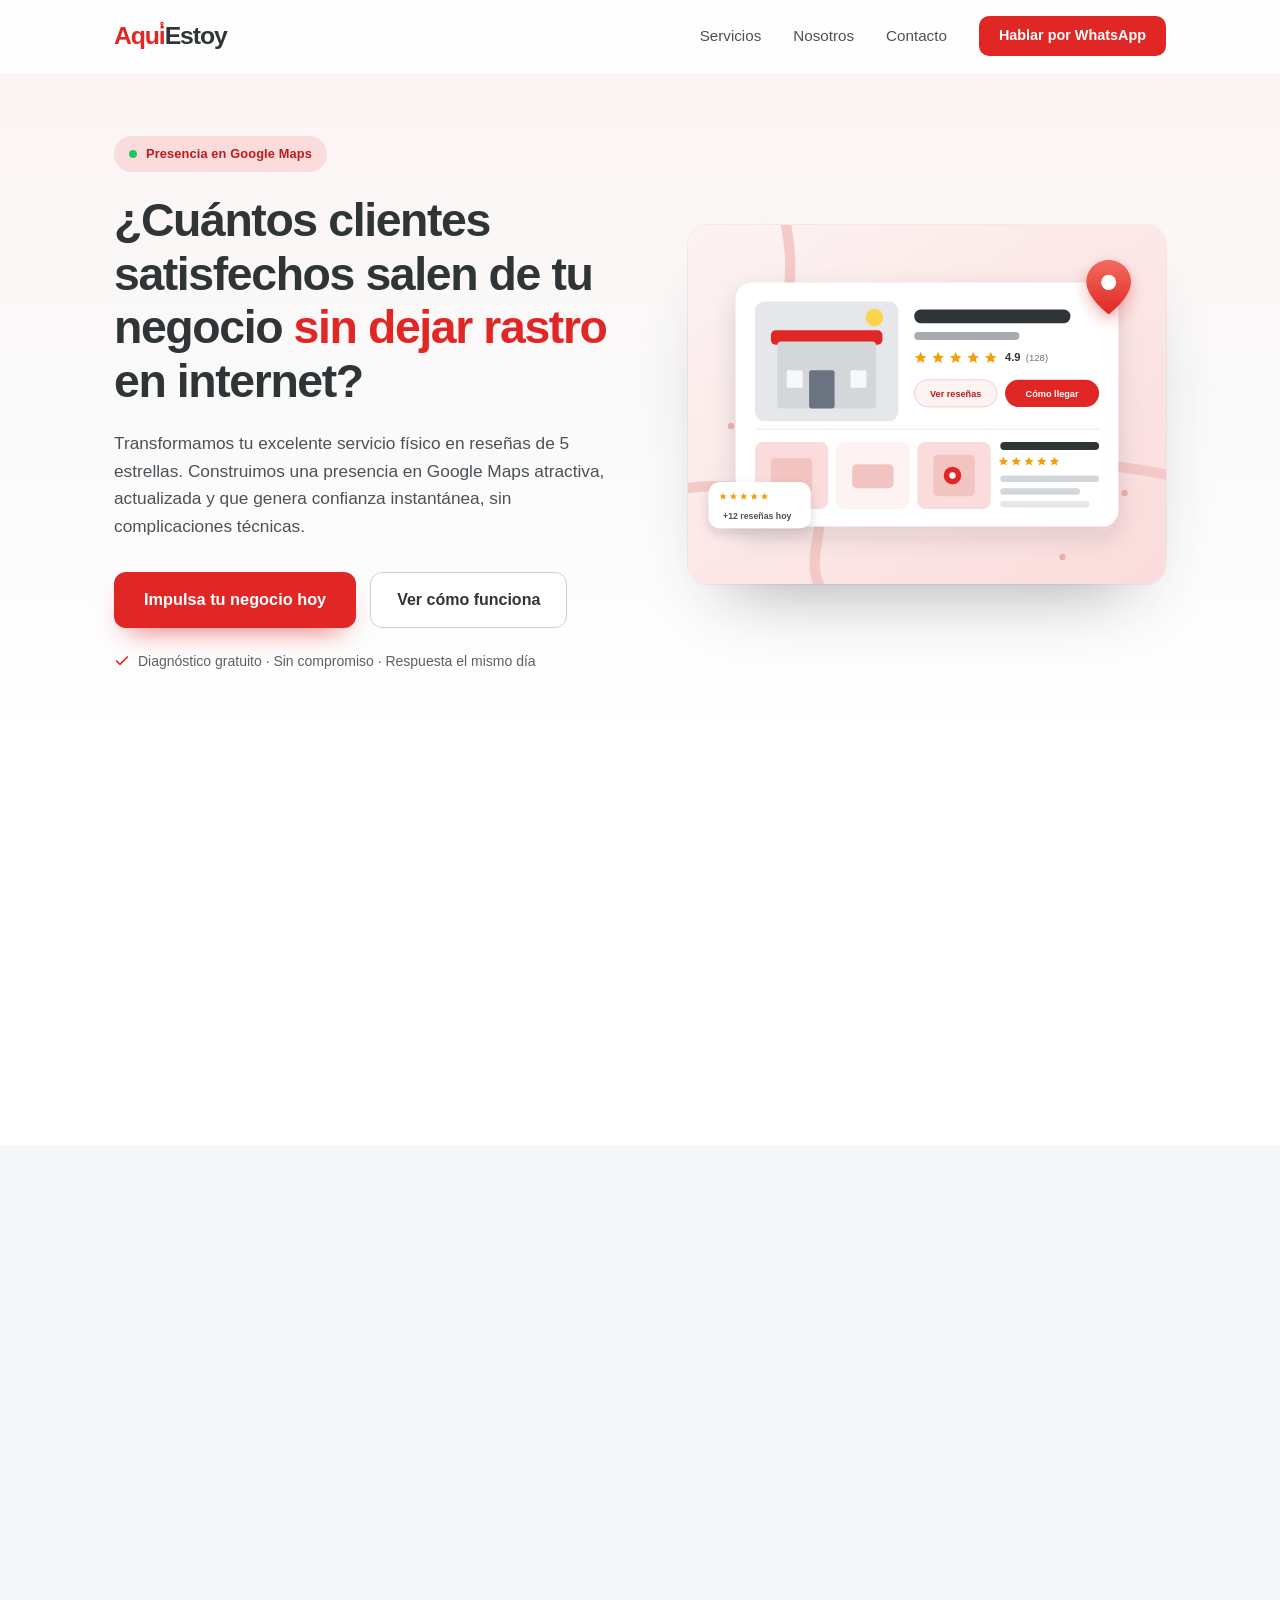
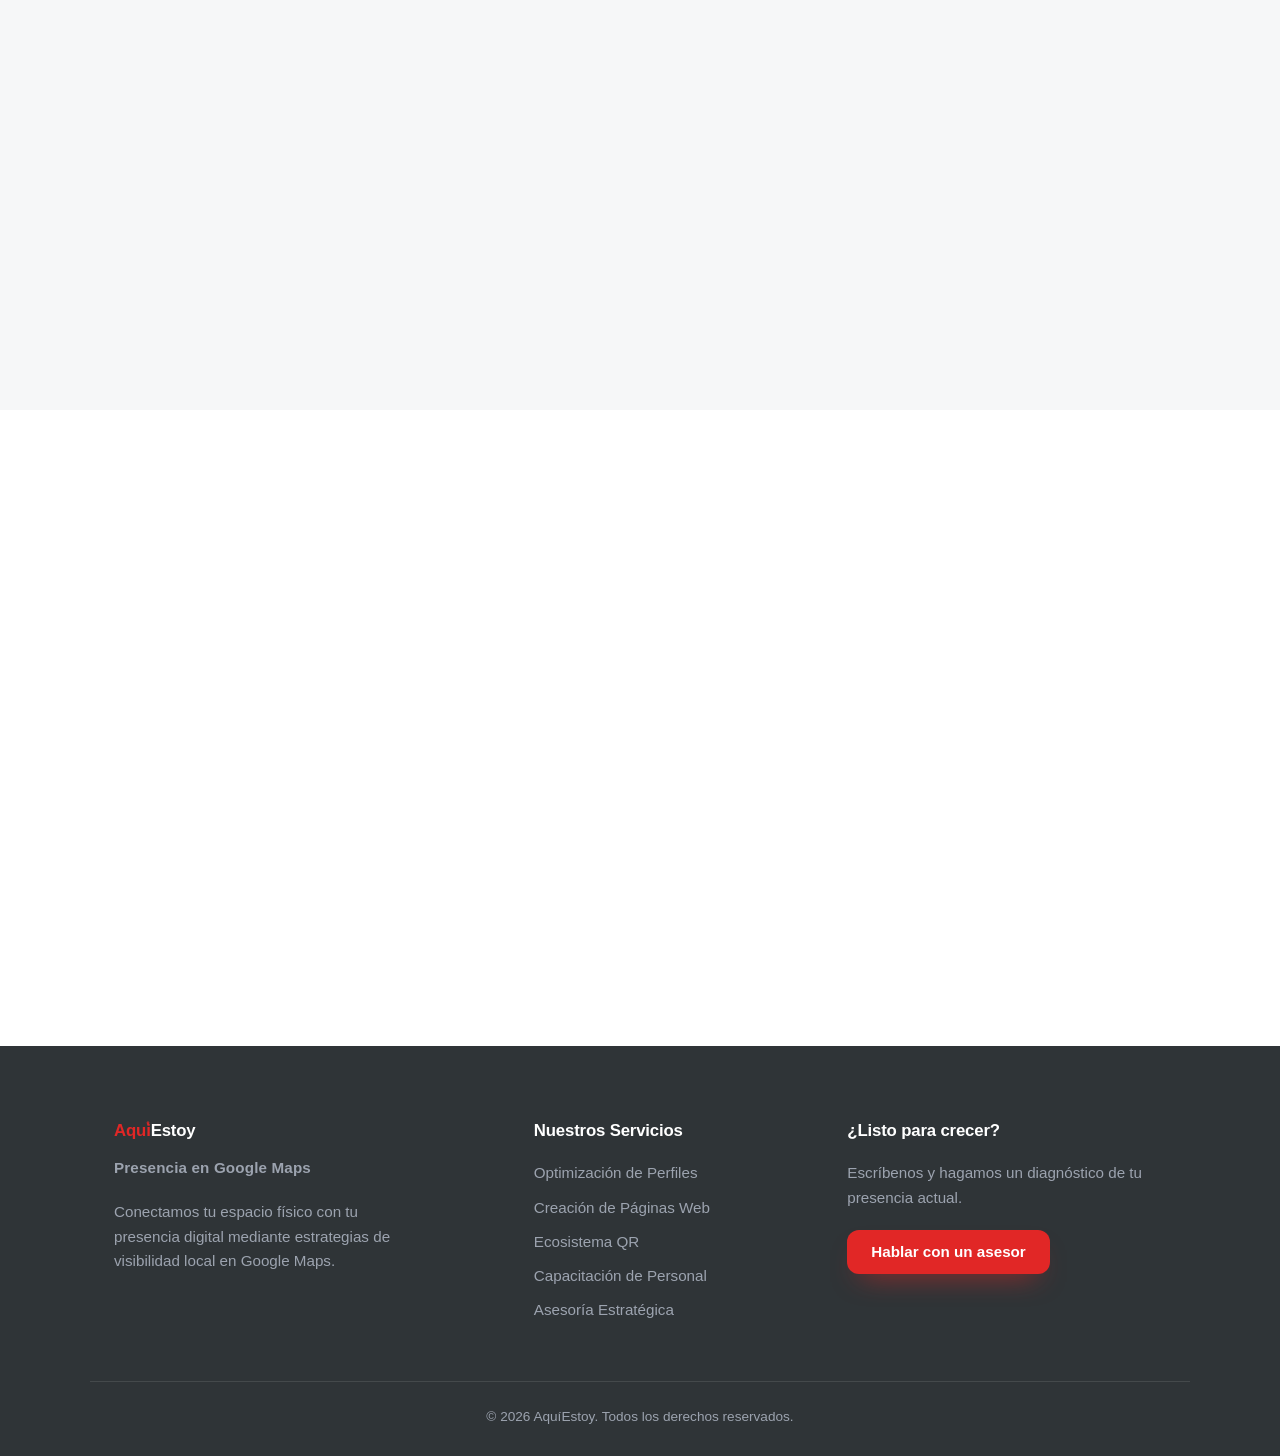
<file: index.html>
<!DOCTYPE html>
<html lang="es">
<head>
    <meta charset="UTF-8">
    <meta name="viewport" content="width=device-width, initial-scale=1.0">

    <!--
        Seguridad: la página solo puede cargar recursos propios y las fuentes de
        Google. Bloquea cualquier script inyectado o de terceros no autorizado.
        El script en línea de abajo se autoriza por su huella SHA-256: si alguien
        lo modifica, el navegador lo rechaza automáticamente.
    -->
    <meta http-equiv="Content-Security-Policy" content="default-src 'self'; script-src 'self' 'sha256-/x7W7R75k8Roq0WaVRQX9blP4OufE5xbAdzklGxsgpw='; style-src 'self' https://fonts.googleapis.com; font-src https://fonts.gstatic.com; img-src 'self' data:; connect-src 'self'; object-src 'none'; base-uri 'self'; form-action 'none'">
    <meta name="referrer" content="strict-origin-when-cross-origin">

    <!-- Marca que JS está activo antes de pintar: si falla, todo el contenido se ve igual -->
    <script>document.documentElement.classList.add('js');</script>

    <title>AquíEstoy | Presencia en Google Maps para negocios locales</title>
    <meta name="description" content="Optimizamos tu perfil de Google Maps, creamos tu página web, instalamos códigos QR para conseguir reseñas y capacitamos a tu equipo. Diagnóstico gratuito.">
    <meta name="theme-color" content="#E12726">
    <meta name="robots" content="index, follow">

    <!-- Open Graph / redes sociales -->
    <meta property="og:type" content="website">
    <meta property="og:locale" content="es_ES">
    <meta property="og:site_name" content="AquíEstoy">
    <meta property="og:title" content="AquíEstoy | Presencia en Google Maps">
    <meta property="og:description" content="Optimizamos tu perfil de Google Maps, creamos tu página web, instalamos códigos QR para conseguir reseñas y capacitamos a tu equipo. Diagnóstico gratuito.">
    <meta property="og:url" content="https://aquiestoy7778.github.io/AquiEstoy/">
    <meta property="og:image" content="https://aquiestoy7778.github.io/AquiEstoy/assets/og-image.png">
    <meta property="og:image:type" content="image/png">
    <meta property="og:image:width" content="1200">
    <meta property="og:image:height" content="630">
    <meta property="og:image:alt" content="AquíEstoy — Presencia en Google Maps para negocios locales">

    <!-- Twitter / X -->
    <meta name="twitter:card" content="summary_large_image">
    <meta name="twitter:title" content="AquíEstoy | Presencia en Google Maps">
    <meta name="twitter:description" content="Optimizamos tu perfil de Google Maps, creamos tu página web, instalamos códigos QR para conseguir reseñas y capacitamos a tu equipo.">
    <meta name="twitter:image" content="https://aquiestoy7778.github.io/AquiEstoy/assets/og-image.png">

    <link rel="canonical" href="https://aquiestoy7778.github.io/AquiEstoy/">

    <link rel="icon" href="assets/favicon.svg" type="image/svg+xml">
    <link rel="preconnect" href="https://fonts.googleapis.com">
    <link rel="preconnect" href="https://fonts.gstatic.com" crossorigin>
    <link href="https://fonts.googleapis.com/css2?family=Inter:wght@400;500;600;700;800&family=Poppins:wght@600;700;800&display=swap" rel="stylesheet">
    <link rel="stylesheet" href="style.css">
</head>
<body>

    <a class="skip-link" href="#main">Saltar al contenido</a>

    <!-- ================= NAVEGACIÓN ================= -->
    <header class="nav" id="nav">
        <div class="nav-inner">
            <a href="#inicio" class="logo nav-logo" aria-label="AquíEstoy, ir al inicio">
                <span class="logo-aqui">Aqu<span class="logo-i">i<svg class="logo-pin" viewBox="0 0 24 24" aria-hidden="true"><path d="M12 2.3a7.2 7.2 0 0 0-7.2 7.2c0 5.4 7.2 13.1 7.2 13.1s7.2-7.7 7.2-13.1A7.2 7.2 0 0 0 12 2.3Z" fill="currentColor"/><circle cx="12" cy="9.5" r="2.7" fill="#fff"/></svg></span></span><span class="logo-estoy">Estoy</span>
            </a>

            <nav class="nav-links" id="navLinks" aria-label="Navegación principal">
                <a href="#servicios">Servicios</a>
                <a href="#sobre-nosotros">Nosotros</a>
                <a href="#contacto">Contacto</a>
                <a class="btn-primary btn-nav" href="https://wa.me/584124090996?text=Hola%20AquiEstoy%2C%20quiero%20mejorar%20el%20perfil%20de%20mi%20negocio%20en%20Google%20Maps." data-wa>Hablar por WhatsApp</a>
            </nav>

            <button class="nav-toggle" id="navToggle" type="button" aria-label="Abrir menú" aria-expanded="false" aria-controls="navLinks">
                <span></span>
                <span></span>
                <span></span>
            </button>
        </div>
    </header>

    <main id="main">

        <!-- ================= HERO ================= -->
        <section class="hero" id="inicio">
            <div class="container hero-grid">
                <div class="hero-content">
                    <p class="hero-badge"><span class="pulse" aria-hidden="true"></span> Presencia en Google Maps</p>
                    <h1>¿Cuántos clientes satisfechos salen de tu negocio <span class="resaltado">sin dejar rastro</span> en internet?</h1>
                    <p class="hero-text">Transformamos tu excelente servicio físico en reseñas de 5 estrellas. Construimos una presencia en Google Maps atractiva, actualizada y que genera confianza instantánea, sin complicaciones técnicas.</p>
                    <div class="hero-actions">
                        <a class="btn-primary" href="https://wa.me/584124090996?text=Hola%20AquiEstoy%2C%20quiero%20mejorar%20el%20perfil%20de%20mi%20negocio%20en%20Google%20Maps." data-wa>Impulsa tu negocio hoy</a>
                        <a class="btn-ghost" href="#servicios">Ver cómo funciona</a>
                    </div>
                    <p class="hero-trust">
                        <svg viewBox="0 0 24 24" width="16" height="16" fill="none" stroke="currentColor" stroke-width="2.5" stroke-linecap="round" stroke-linejoin="round" aria-hidden="true"><path d="M20 6 9 17l-5-5"/></svg>
                        Diagnóstico gratuito · Sin compromiso · Respuesta el mismo día
                    </p>
                </div>
                <div class="hero-image">
                    <img src="assets/hero-google-maps.svg" alt="Perfil de negocio optimizado en Google Maps con reseñas de cinco estrellas" width="600" height="450" fetchpriority="high">
                </div>
            </div>
        </section>

        <!-- ================= EL PROBLEMA ================= -->
        <section class="problema">
            <div class="container">
                <h2 class="reveal">Tu negocio vale la pena. Tu perfil digital debe demostrarlo.</h2>
                <p class="reveal">Muchos locales increíbles son invisibles en internet. Tienen perfiles de Google Maps abandonados, información desactualizada o reseñas de hace más de tres años que no dicen nada. Si un cliente nuevo te busca hoy y ve ese silencio digital, es probable que pase de largo. Es hora de cambiar eso.</p>
            </div>
        </section>

        <!-- ================= SERVICIOS ================= -->
        <section class="servicios" id="servicios">
            <div class="container">
                <h2 class="reveal">No es solo un código QR. Es una estrategia de crecimiento.</h2>

                <div class="grid-servicios">

                    <article class="card reveal">
                        <div class="icon-badge">
                            <svg class="icon-servicio" xmlns="http://www.w3.org/2000/svg" viewBox="0 0 24 24" fill="none" stroke="currentColor" stroke-width="2" stroke-linecap="round" stroke-linejoin="round" aria-hidden="true">
                                <path d="M21 10c0 7-9 13-9 13s-9-6-9-13a9 9 0 0 1 18 0z"></path>
                                <circle cx="12" cy="10" r="3"></circle>
                            </svg>
                        </div>
                        <h3>Optimización de Google Maps</h3>
                        <p>Rescatamos y configuramos tu perfil desde cero. Actualizamos tu información y mejoramos la estética para recibir a tus nuevos clientes digitales.</p>
                    </article>

                    <article class="card reveal">
                        <div class="icon-badge">
                            <svg class="icon-servicio" xmlns="http://www.w3.org/2000/svg" viewBox="0 0 24 24" fill="none" stroke="currentColor" stroke-width="2" stroke-linecap="round" stroke-linejoin="round" aria-hidden="true">
                                <rect x="3" y="3" width="18" height="18" rx="2" ry="2"></rect>
                                <rect x="7" y="7" width="3" height="3"></rect>
                                <rect x="14" y="7" width="3" height="3"></rect>
                                <rect x="7" y="14" width="3" height="3"></rect>
                                <rect x="14" y="14" width="3" height="3"></rect>
                            </svg>
                        </div>
                        <h3>Ecosistema Físico-Digital</h3>
                        <p>Implementamos acrílicos y tarjetas con tecnología QR en tus mostradores, para que el cliente satisfecho deje su testimonio en segundos.</p>
                    </article>

                    <article class="card reveal">
                        <div class="icon-badge">
                            <svg class="icon-servicio" xmlns="http://www.w3.org/2000/svg" viewBox="0 0 24 24" fill="none" stroke="currentColor" stroke-width="2" stroke-linecap="round" stroke-linejoin="round" aria-hidden="true">
                                <rect x="2" y="4" width="20" height="16" rx="2"></rect>
                                <path d="M2 9h20"></path>
                                <path d="m9 14-2 2 2 2"></path>
                                <path d="m15 14 2 2-2 2"></path>
                            </svg>
                        </div>
                        <h3>Creación de Páginas Web</h3>
                        <p>Diseñamos un sitio rápido, claro y adaptado a celulares, conectado a tu perfil de Google Maps y a tu WhatsApp. Sin plantillas genéricas ni tecnicismos.</p>
                    </article>

                    <article class="card reveal">
                        <div class="icon-badge">
                            <svg class="icon-servicio" xmlns="http://www.w3.org/2000/svg" viewBox="0 0 24 24" fill="none" stroke="currentColor" stroke-width="2" stroke-linecap="round" stroke-linejoin="round" aria-hidden="true">
                                <path d="M17 21v-2a4 4 0 0 0-4-4H5a4 4 0 0 0-4 4v2"></path>
                                <circle cx="9" cy="7" r="4"></circle>
                                <path d="M23 21v-2a4 4 0 0 0-3-3.87"></path>
                                <path d="M16 3.13a4 4 0 0 1 0 7.75"></path>
                            </svg>
                        </div>
                        <h3>Capacitación de Personal</h3>
                        <p><strong>Lo que no se habla, no se vende.</strong> Educamos a tu equipo con estrategias sencillas para invitar al cliente a dejar una calificación.</p>
                    </article>

                    <article class="card reveal">
                        <div class="icon-badge">
                            <svg class="icon-servicio" xmlns="http://www.w3.org/2000/svg" viewBox="0 0 24 24" fill="none" stroke="currentColor" stroke-width="2" stroke-linecap="round" stroke-linejoin="round" aria-hidden="true">
                                <path d="M12 22s8-4 8-10V5l-8-3-8 3v7c0 6 8 10 8 10z"></path>
                                <path d="m9 12 2 2 4-4"></path>
                            </svg>
                        </div>
                        <h3>Acompañamiento Constante</h3>
                        <p>Te enseñamos a prosperar en este entorno digital con herramientas prácticas, explicadas de forma clara y directa.</p>
                    </article>

                    <article class="card card-cta reveal">
                        <h3>¿No sabes por dónde empezar?</h3>
                        <p>Te hacemos un diagnóstico gratuito de tu presencia digital y te decimos qué necesita tu negocio primero.</p>
                        <a class="btn-cta" href="https://wa.me/584124090996?text=Hola%20AquiEstoy%2C%20quiero%20un%20diagnostico%20gratuito%20de%20mi%20negocio." data-wa data-wa-msg="Hola AquíEstoy, quiero un diagnóstico gratuito de mi negocio. ¿Me dicen por dónde empezar?">Pedir diagnóstico</a>
                    </article>

                </div>
            </div>
        </section>

        <!-- ================= SOBRE NOSOTROS ================= -->
        <section class="sobre-nosotros" id="sobre-nosotros">
            <div class="container sobre-grid">
                <div class="sobre-image reveal">
                    <img src="assets/filosofia-aquiestoy.svg" alt="Identidad visual de AquíEstoy: tecnología accesible para negocios locales" width="500" height="500" loading="lazy">
                </div>
                <div class="sobre-content reveal">
                    <h2>Tecnología accesible para todos los negocios</h2>
                    <p>En AquíEstoy somos carismáticos, directos y enfocados en resultados. <strong>Negocio es negocio.</strong> No nos importan las apariencias ni tu nivel de experiencia con la tecnología. Nuestra única misión es proyectar tu negocio hacia el mundo, dándote las herramientas exactas para que tu esfuerzo físico brille en el entorno digital.</p>
                </div>
            </div>
        </section>

    </main>

    <!-- ================= FOOTER / CONTACTO ================= -->
    <footer id="contacto" class="footer-corporativo">
        <div class="container footer-grid">

            <div class="footer-col">
                <h2 class="footer-logo logo" aria-label="AquíEstoy">
                    <span class="logo-aqui">Aqu<span class="logo-i">i<svg class="logo-pin" viewBox="0 0 24 24" aria-hidden="true"><path d="M12 2.3a7.2 7.2 0 0 0-7.2 7.2c0 5.4 7.2 13.1 7.2 13.1s7.2-7.7 7.2-13.1A7.2 7.2 0 0 0 12 2.3Z" fill="currentColor"/><circle cx="12" cy="9.5" r="2.7"/></svg></span></span><span class="logo-estoy">Estoy</span>
                </h2>
                <p class="footer-lema">Presencia en Google Maps</p>
                <p>Conectamos tu espacio físico con tu presencia digital mediante estrategias de visibilidad local en Google Maps.</p>
            </div>

            <div class="footer-col">
                <h3>Nuestros Servicios</h3>
                <ul>
                    <li>Optimización de Perfiles</li>
                    <li>Creación de Páginas Web</li>
                    <li>Ecosistema QR</li>
                    <li>Capacitación de Personal</li>
                    <li>Asesoría Estratégica</li>
                </ul>
            </div>

            <div class="footer-col">
                <h3>¿Listo para crecer?</h3>
                <p>Escríbenos y hagamos un diagnóstico de tu presencia actual.</p>
                <a href="https://wa.me/584124090996?text=Hola%20AquiEstoy%2C%20quiero%20mejorar%20el%20perfil%20de%20mi%20negocio%20en%20Google%20Maps." class="btn-primary" data-wa>Hablar con un asesor</a>
            </div>

        </div>

        <div class="footer-bottom">
            <p>© <span id="anio">2026</span> AquíEstoy. Todos los derechos reservados.</p>
        </div>
    </footer>

    <!-- Botón flotante de WhatsApp -->
    <a class="wa-float" href="https://wa.me/584124090996?text=Hola%20AquiEstoy%2C%20quiero%20mejorar%20el%20perfil%20de%20mi%20negocio%20en%20Google%20Maps." data-wa aria-label="Escribir por WhatsApp">
        <svg viewBox="0 0 24 24" fill="currentColor" aria-hidden="true">
            <path d="M17.47 14.38c-.3-.15-1.75-.86-2.02-.96-.27-.1-.47-.15-.67.15-.2.3-.77.96-.94 1.16-.17.2-.35.22-.64.07-.3-.15-1.25-.46-2.38-1.47-.88-.78-1.47-1.75-1.64-2.05-.17-.3-.02-.46.13-.61.13-.13.3-.35.45-.52.15-.17.2-.3.3-.5.1-.2.05-.37-.02-.52-.08-.15-.67-1.6-.92-2.2-.24-.58-.49-.5-.67-.51h-.57c-.2 0-.52.07-.79.37-.27.3-1.04 1.02-1.04 2.48s1.06 2.88 1.21 3.08c.15.2 2.1 3.2 5.08 4.49.71.3 1.26.49 1.69.63.71.22 1.36.19 1.87.12.57-.09 1.75-.72 2-1.41.25-.69.25-1.28.17-1.41-.07-.13-.27-.2-.57-.35z"/>
            <path d="M12.04 2C6.58 2 2.13 6.45 2.13 11.91c0 1.75.46 3.45 1.32 4.95L2 22l5.25-1.38c1.45.79 3.08 1.21 4.79 1.21 5.46 0 9.91-4.45 9.91-9.91S17.5 2 12.04 2zm0 18.13c-1.53 0-3.03-.41-4.34-1.19l-.31-.18-3.12.82.83-3.04-.2-.32a8.19 8.19 0 0 1-1.26-4.37c0-4.54 3.7-8.24 8.25-8.24 4.54 0 8.24 3.7 8.24 8.24 0 4.55-3.7 8.24-8.24 8.24z"/>
        </svg>
    </a>

    <!-- Datos estructurados para Google (negocio local) -->
    <script type="application/ld+json">
    {
        "@context": "https://schema.org",
        "@type": "ProfessionalService",
        "name": "AquíEstoy",
        "description": "Optimización de perfiles de Google Maps, creación de páginas web, ecosistema QR para reseñas y capacitación de personal para negocios locales.",
        "url": "https://aquiestoy7778.github.io/AquiEstoy/",
        "telephone": "+584124090996",
        "priceRange": "$$",
        "hasOfferCatalog": {
            "@type": "OfferCatalog",
            "name": "Servicios de AquíEstoy",
            "itemListElement": [
                {
                    "@type": "Offer",
                    "itemOffered": { "@type": "Service", "name": "Optimización de Google Maps" }
                },
                {
                    "@type": "Offer",
                    "itemOffered": { "@type": "Service", "name": "Ecosistema físico-digital con códigos QR" }
                },
                {
                    "@type": "Offer",
                    "itemOffered": { "@type": "Service", "name": "Creación de páginas web" }
                },
                {
                    "@type": "Offer",
                    "itemOffered": { "@type": "Service", "name": "Capacitación de personal" }
                },
                {
                    "@type": "Offer",
                    "itemOffered": { "@type": "Service", "name": "Acompañamiento y asesoría digital" }
                }
            ]
        }
    }
    </script>

    <script src="script.js" defer></script>
</body>
</html>
</file>
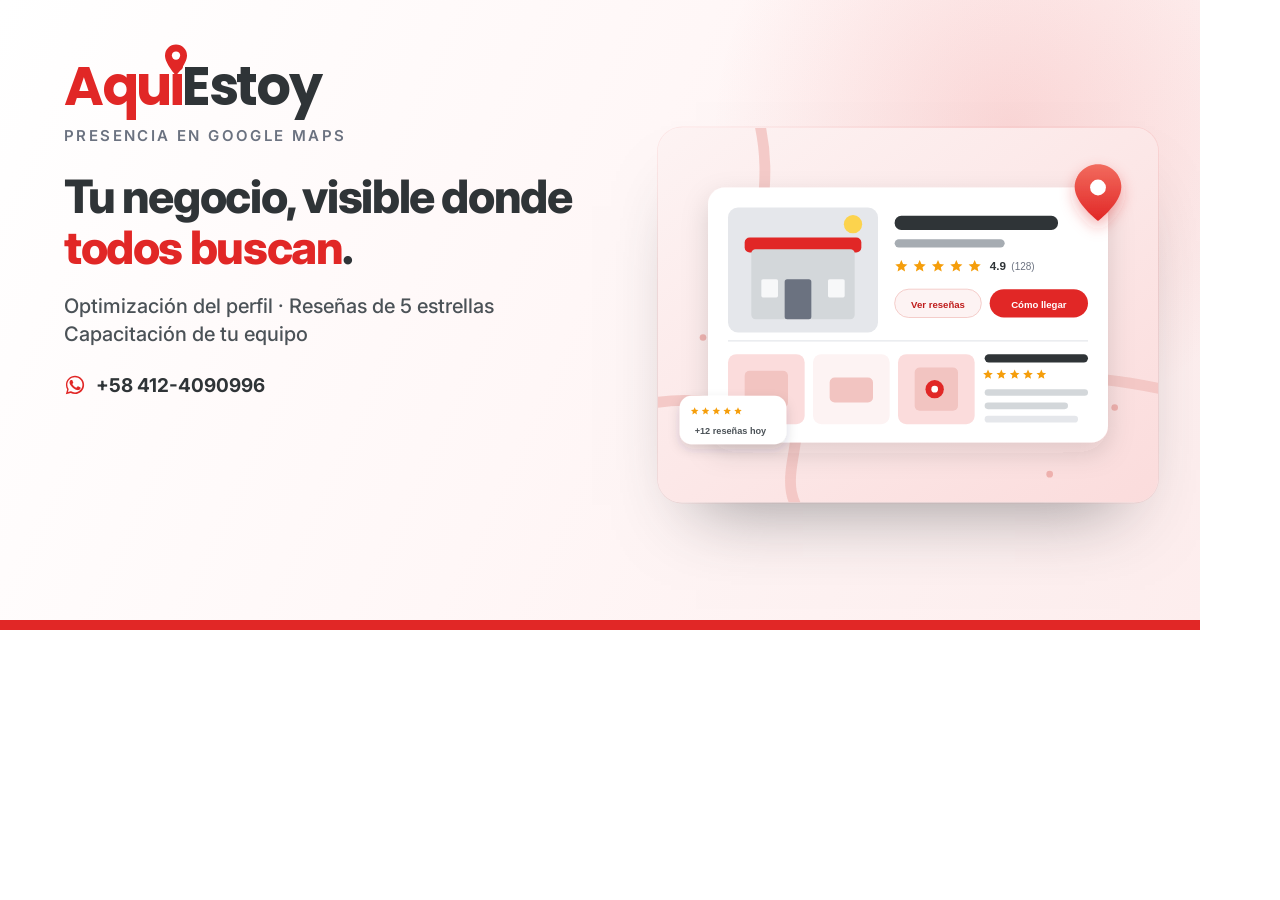
<file: _tarjeta/og-image.html>
<!DOCTYPE html>
<html lang="es">
<head>
<meta charset="UTF-8">
<link rel="preconnect" href="https://fonts.googleapis.com">
<link rel="preconnect" href="https://fonts.gstatic.com" crossorigin>
<link href="https://fonts.googleapis.com/css2?family=Inter:wght@400;600;700;800&family=Poppins:wght@700;800&display=swap" rel="stylesheet">
<style>
    * { margin: 0; padding: 0; box-sizing: border-box; }

    body {
        width: 1200px;
        height: 630px;
        overflow: hidden;
        font-family: 'Inter', Arial, sans-serif;
        background: #FFFFFF;
    }

    .lienzo {
        position: relative;
        width: 1200px;
        height: 630px;
        background: linear-gradient(115deg, #FFFFFF 0%, #FFF7F7 48%, #FDEDED 100%);
        overflow: hidden;
    }

    .lienzo::after {
        content: "";
        position: absolute;
        left: 0;
        right: 0;
        bottom: 0;
        height: 10px;
        background: #E12726;
    }

    .halo {
        position: absolute;
        top: -180px;
        right: -120px;
        width: 620px;
        height: 620px;
        border-radius: 50%;
        background: radial-gradient(circle, rgba(225, 39, 38, .14) 0%, rgba(225, 39, 38, 0) 68%);
    }

    .texto {
        position: absolute;
        top: 62px;
        left: 64px;
        width: 620px;
    }

    /* Logotipo */
    .logo {
        display: inline-flex;
        align-items: flex-end;
        font-family: 'Poppins', Arial, sans-serif;
        font-weight: 700;
        letter-spacing: -.045em;
        line-height: .92;
        font-size: 54px;
        white-space: nowrap;
    }

    .logo-aqui, .logo-estoy { display: inline-block; }
    .logo-aqui { color: #E12726; }
    .logo-estoy { color: #2F3437; }

    .logo-i { position: relative; display: inline-block; }

    .logo-pin {
        position: absolute;
        left: 50%;
        bottom: calc(100% - .30em);
        width: .68em;
        height: .68em;
        transform: translateX(-50%);
        color: #E12726;
    }

    .lema {
        margin-top: 14px;
        font-size: 15px;
        font-weight: 600;
        letter-spacing: .16em;
        text-transform: uppercase;
        color: #6B7280;
    }

    h1 {
        margin-top: 26px;
        font-size: 46px;
        font-weight: 800;
        line-height: 1.12;
        letter-spacing: -.03em;
        color: #2F3437;
    }

    h1 span { color: #E12726; }

    .sub {
        margin-top: 18px;
        font-size: 20px;
        font-weight: 500;
        color: #4B5257;
        line-height: 1.4;
    }

    .tel {
        margin-top: 26px;
        display: inline-flex;
        align-items: center;
        gap: 10px;
        font-size: 19px;
        font-weight: 700;
        color: #2F3437;
    }

    .tel svg { width: 22px; height: 22px; color: #E12726; }

    .arte {
        position: absolute;
        right: 42px;
        top: 50%;
        transform: translateY(-50%);
        width: 500px;
        border-radius: 24px;
        box-shadow: 0 40px 70px -38px rgba(47, 52, 55, .5), 0 0 0 1px rgba(225, 39, 38, .08);
    }
</style>
</head>
<body>
    <div class="lienzo">
        <div class="halo"></div>

        <div class="texto">
            <span class="logo">
                <span class="logo-aqui">Aqu<span class="logo-i">i<svg class="logo-pin" viewBox="0 0 24 24" aria-hidden="true"><path d="M12 2.3a7.2 7.2 0 0 0-7.2 7.2c0 5.4 7.2 13.1 7.2 13.1s7.2-7.7 7.2-13.1A7.2 7.2 0 0 0 12 2.3Z" fill="currentColor"/><circle cx="12" cy="9.5" r="2.7" fill="#fff"/></svg></span></span><span class="logo-estoy">Estoy</span>
            </span>

            <p class="lema">Presencia en Google Maps</p>

            <h1>Tu negocio, visible donde <span>todos buscan</span>.</h1>

            <p class="sub">Optimización del perfil · Reseñas de 5 estrellas<br>Capacitación de tu equipo</p>

            <p class="tel">
                <svg viewBox="0 0 24 24" fill="currentColor" aria-hidden="true"><path d="M17.47 14.38c-.3-.15-1.75-.86-2.02-.96-.27-.1-.47-.15-.67.15-.2.3-.77.96-.94 1.16-.17.2-.35.22-.64.07-.3-.15-1.25-.46-2.38-1.47-.88-.78-1.47-1.75-1.64-2.05-.17-.3-.02-.46.13-.61.13-.13.3-.35.45-.52.15-.17.2-.3.3-.5.1-.2.05-.37-.02-.52-.08-.15-.67-1.6-.92-2.2-.24-.58-.49-.5-.67-.51h-.57c-.2 0-.52.07-.79.37-.27.3-1.04 1.02-1.04 2.48s1.06 2.88 1.21 3.08c.15.2 2.1 3.2 5.08 4.49.71.3 1.26.49 1.69.63.71.22 1.36.19 1.87.12.57-.09 1.75-.72 2-1.41.25-.69.25-1.28.17-1.41-.07-.13-.27-.2-.57-.35z"/><path d="M12.04 2C6.58 2 2.13 6.45 2.13 11.91c0 1.75.46 3.45 1.32 4.95L2 22l5.25-1.38c1.45.79 3.08 1.21 4.79 1.21 5.46 0 9.91-4.45 9.91-9.91S17.5 2 12.04 2zm0 18.13c-1.53 0-3.03-.41-4.34-1.19l-.31-.18-3.12.82.83-3.04-.2-.32a8.19 8.19 0 0 1-1.26-4.37c0-4.54 3.7-8.24 8.25-8.24 4.54 0 8.24 3.7 8.24 8.24 0 4.55-3.7 8.24-8.24 8.24z"/></svg>
                +58 412-4090996
            </p>
        </div>

        <img class="arte" src="../assets/hero-google-maps.svg" alt="">
    </div>
</body>
</html>
</file>
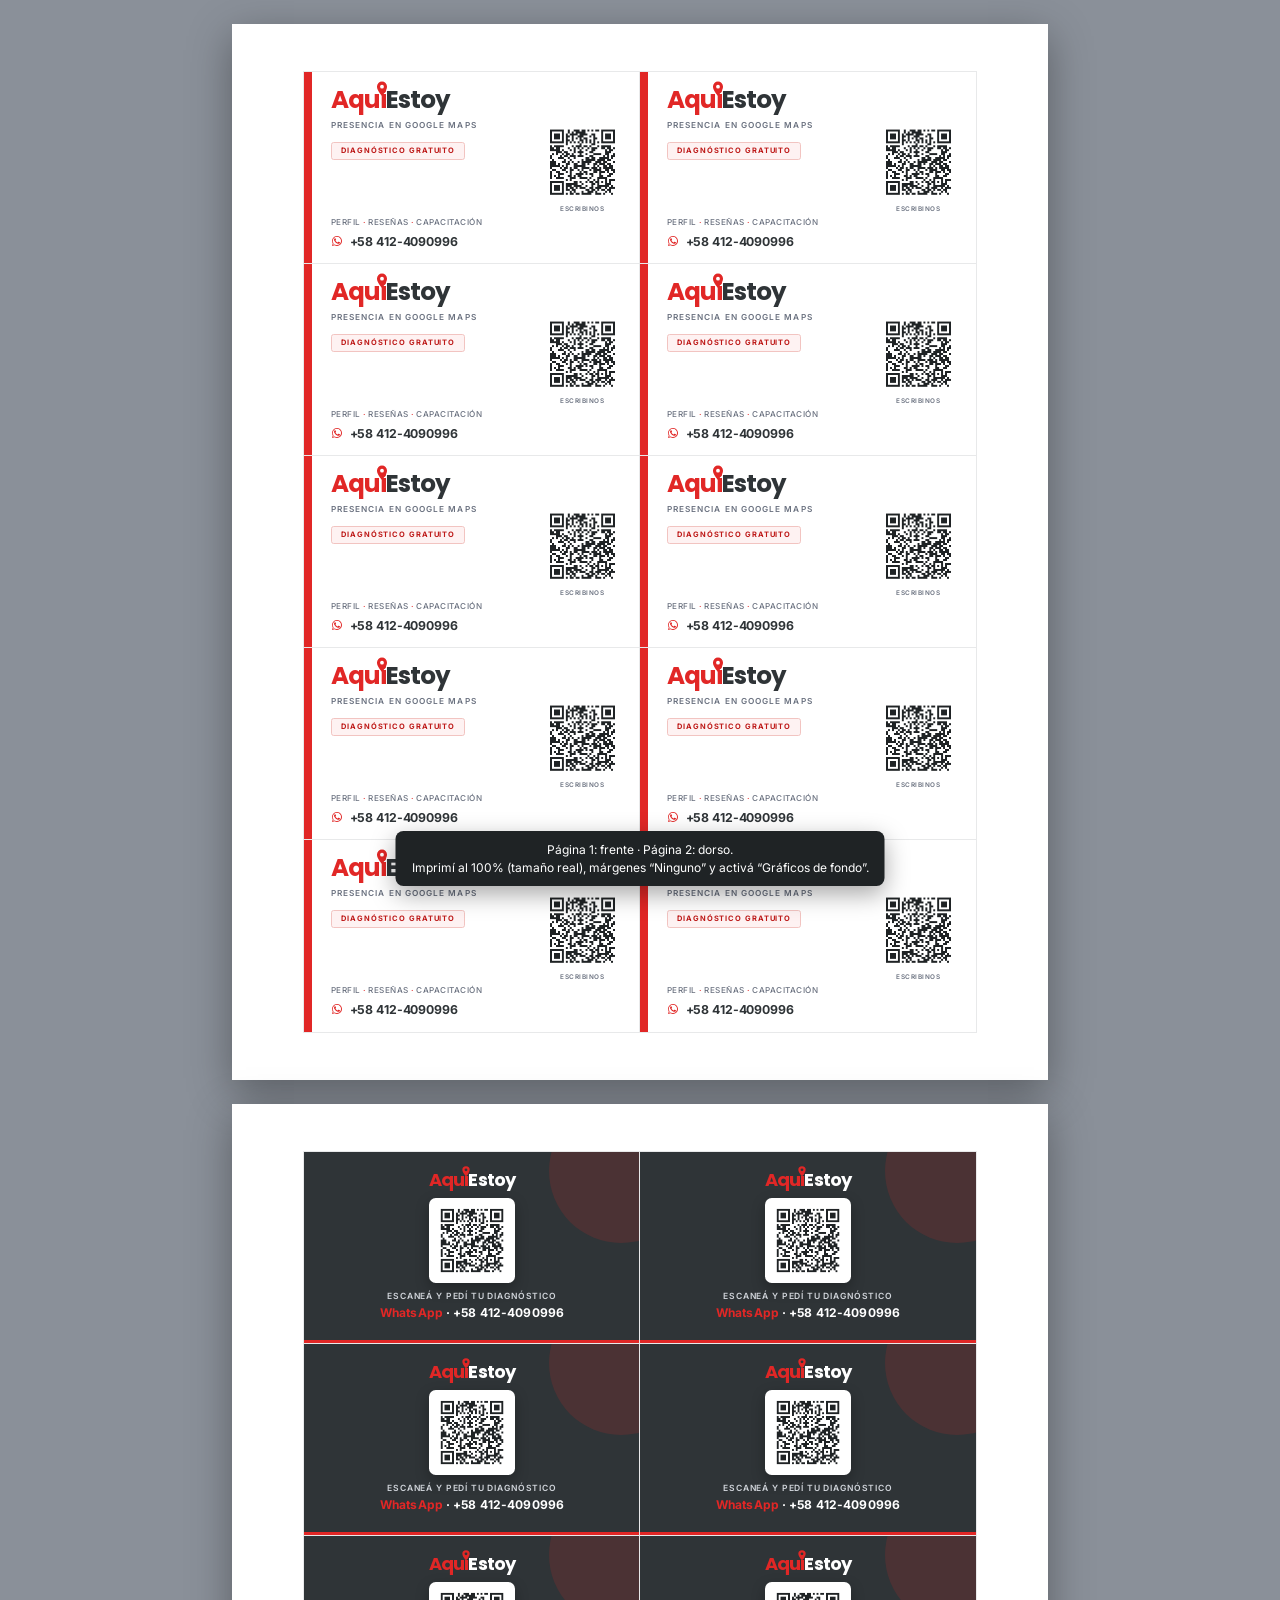
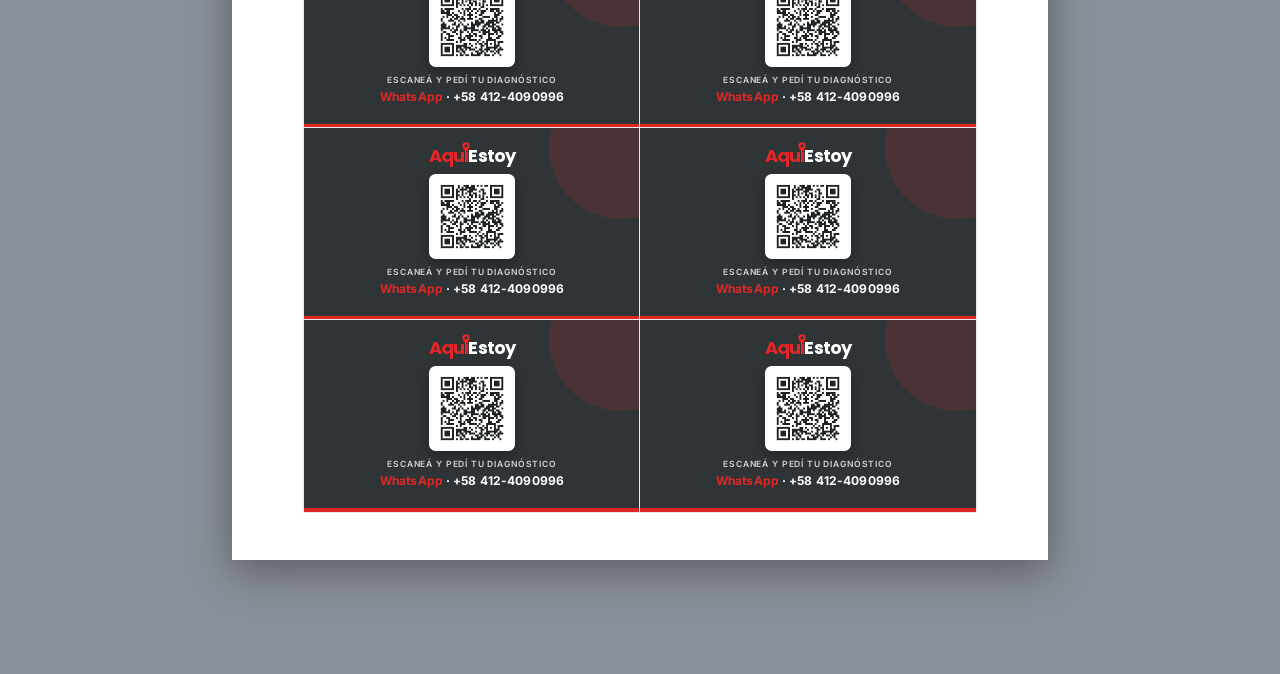
<file: _tarjeta/tarjeta-presentacion.html>
<!DOCTYPE html>
<html lang="es">
<head>
<meta charset="UTF-8">
<title>AquíEstoy — Tarjeta de presentación (Carta)</title>
<link rel="preconnect" href="https://fonts.googleapis.com">
<link rel="preconnect" href="https://fonts.gstatic.com" crossorigin>
<link href="https://fonts.googleapis.com/css2?family=Inter:wght@400;500;600;700&family=Poppins:wght@600;700;800&display=swap" rel="stylesheet">
<style>
    /* ============================================================
       Tarjeta de presentación — AquíEstoy
       Hoja carta (8.5 × 11 in) · 10 tarjetas de 3.5 × 2 in
       Página 1: frente · Página 2: dorso
       Imprimir al 100% / tamaño real, sin márgenes.
       ============================================================ */

    @page {
        size: 8.5in 11in;
        margin: 0;
    }

    :root {
        --rojo: #E12726;
        --rojo-oscuro: #BE1B1A;
        --gris: #2F3437;
        --gris-2: #4B5257;
        --gris-3: #6B7280;
        --gris-4: #D1D5DB;
        --borde: #E5E7EB;
    }

    * { margin: 0; padding: 0; box-sizing: border-box; }

    html, body {
        background: #8A9099;
        font-family: 'Inter', Arial, sans-serif;
        -webkit-print-color-adjust: exact;
        print-color-adjust: exact;
    }

    /* ---------- Hoja ---------- */
    .hoja {
        position: relative;
        width: 8.5in;
        height: 11in;
        margin: 0 auto;
        background: #FFFFFF;
        overflow: hidden;
        page-break-after: always;
        break-after: page;
    }

    .hoja:last-child {
        page-break-after: auto;
        break-after: auto;
    }

    .plancha {
        position: absolute;
        top: 0.5in;
        left: 0.75in;
        width: 7in;
        height: 10in;
        display: grid;
        grid-template-columns: repeat(2, 3.5in);
        grid-auto-rows: 2in;
    }

    /* ---------- Tarjeta base ---------- */
    .tarjeta {
        position: relative;
        width: 3.5in;
        height: 2in;
        overflow: hidden;
        background: #FFFFFF;
        outline: 0.5pt solid #E8E9EA;
        outline-offset: -0.25pt;
    }

    /* ---------- Logotipo ---------- */
    .logo {
        display: inline-flex;
        align-items: flex-end;
        font-family: 'Poppins', Arial, sans-serif;
        font-weight: 700;
        letter-spacing: -.045em;
        line-height: .92;
        white-space: nowrap;
    }

    .logo-aqui, .logo-estoy { display: inline-block; }
    .logo-aqui { color: var(--rojo); }
    .logo-estoy { color: var(--gris); }

    .logo-i { position: relative; display: inline-block; }

    .logo-pin {
        position: absolute;
        left: 50%;
        bottom: calc(100% - .30em);
        width: .68em;
        height: .68em;
        transform: translateX(-50%);
        color: var(--rojo);
    }

    /* ============================================================
       FRENTE
       ============================================================ */
    .frente .franja {
        position: absolute;
        top: 0;
        left: 0;
        width: .085in;
        height: 100%;
        background: var(--rojo);
    }

    .frente .contenido {
        position: absolute;
        inset: 0;
        padding: .18in .2in .16in .28in;
        display: flex;
        flex-direction: column;
        justify-content: space-between;
    }

    .frente .logo { font-size: 18.5pt; }

    .frente .lema {
        margin-top: 6pt;
        font-size: 6.2pt;
        font-weight: 600;
        letter-spacing: .13em;
        text-transform: uppercase;
        color: var(--gris-3);
    }

    .frente .claim {
        display: inline-block;
        margin-top: 9pt;
        padding: 2.4pt 7pt;
        border: .5pt solid #F2C4C1;
        border-radius: 2pt;
        background: #FEF2F2;
        font-size: 5.6pt;
        font-weight: 700;
        letter-spacing: .12em;
        text-transform: uppercase;
        color: var(--rojo-oscuro);
    }

    .frente .pie {
        display: flex;
        align-items: flex-end;
        justify-content: space-between;
        gap: .1in;
    }

    .frente .servicios {
        font-size: 6.1pt;
        font-weight: 500;
        letter-spacing: .06em;
        text-transform: uppercase;
        color: var(--gris-3);
        margin-bottom: 5pt;
    }

    .frente .servicios span { color: var(--rojo); }

    .frente .tel {
        display: flex;
        align-items: center;
        gap: 5pt;
        font-size: 9.2pt;
        font-weight: 700;
        letter-spacing: -.01em;
        color: var(--gris);
    }

    .frente .tel svg {
        width: 9pt;
        height: 9pt;
        color: var(--rojo);
        flex-shrink: 0;
    }

    .frente .qr {
        position: absolute;
        right: .2in;
        top: 50%;
        transform: translateY(-50%);
        text-align: center;
        flex-shrink: 0;
    }

    .frente .qr img {
        display: block;
        width: .80in;
        height: .80in;
    }

    .frente .qr span {
        display: block;
        margin-top: 3pt;
        font-size: 4.8pt;
        font-weight: 600;
        letter-spacing: .08em;
        text-transform: uppercase;
        color: var(--gris-3);
    }

    /* ============================================================
       DORSO
       ============================================================ */
    .dorso {
        background: var(--gris);
        color: #FFFFFF;
    }

    .dorso::before {
        content: "";
        position: absolute;
        top: -.55in;
        right: -.55in;
        width: 1.5in;
        height: 1.5in;
        border-radius: 50%;
        background: rgba(225, 39, 38, .16);
    }

    .dorso::after {
        content: "";
        position: absolute;
        bottom: 0;
        left: 0;
        width: 100%;
        height: .045in;
        background: var(--rojo);
    }

    .dorso .contenido {
        position: absolute;
        inset: 0;
        padding: .16in .24in .2in;
        display: flex;
        flex-direction: column;
        align-items: center;
        justify-content: center;
        text-align: center;
    }

    .dorso .logo { font-size: 13.5pt; }
    .dorso .logo-estoy { color: #FFFFFF; }
    .dorso .logo-pin circle { fill: var(--gris); }

    .dorso .qr-caja {
        margin: 7pt 0 6pt;
        padding: .055in;
        background: #FFFFFF;
        border-radius: .07in;
        box-shadow: 0 4pt 10pt rgba(0, 0, 0, .28);
    }

    .dorso .qr-caja img {
        display: block;
        width: .78in;
        height: .78in;
    }

    .dorso .instruccion {
        font-size: 6.4pt;
        font-weight: 600;
        letter-spacing: .1em;
        text-transform: uppercase;
        color: var(--gris-4);
    }

    .dorso .tel {
        margin-top: 3pt;
        font-size: 9pt;
        font-weight: 700;
        color: #FFFFFF;
        letter-spacing: .01em;
    }

    .dorso .tel .wa { color: var(--rojo); }

    /* ============================================================
       Pantalla: ayuda visual (no se imprime)
       ============================================================ */
    .nota {
        position: fixed;
        bottom: 14px;
        left: 50%;
        transform: translateX(-50%);
        z-index: 10;
        background: #1F2325;
        color: #FFFFFF;
        font-size: 12px;
        line-height: 1.45;
        padding: 10px 16px;
        border-radius: 8px;
        max-width: 520px;
        text-align: center;
        box-shadow: 0 8px 24px rgba(0, 0, 0, .35);
    }

    @media screen {
        body { padding: 24px 0 90px; }
        .hoja { box-shadow: 0 12px 40px rgba(0, 0, 0, .35); margin-bottom: 24px; }
    }

    @media print {
        body { background: #FFFFFF; padding: 0; }
        .nota { display: none; }
        .hoja { box-shadow: none; margin: 0; }
        .tarjeta { outline-color: #EAEAEA; }
    }
</style>
</head>
<body>

<div class="nota">
    Página 1: frente · Página 2: dorso.<br>
    Imprimí al 100% (tamaño real), márgenes “Ninguno” y activá “Gráficos de fondo”.
</div>

<!-- ============================ HOJA 1 · FRENTES ============================ -->
<div class="hoja">
    <div class="plancha" id="frentes"></div>
</div>

<!-- ============================ HOJA 2 · DORSOS ============================ -->
<div class="hoja">
    <div class="plancha" id="dorsos"></div>
</div>

<template id="tpl-frente">
    <div class="tarjeta frente">
        <div class="franja"></div>
        <div class="contenido">
            <div>
                <span class="logo" aria-label="AquíEstoy">
                    <span class="logo-aqui">Aqu<span class="logo-i">i<svg class="logo-pin" viewBox="0 0 24 24" aria-hidden="true"><path d="M12 2.3a7.2 7.2 0 0 0-7.2 7.2c0 5.4 7.2 13.1 7.2 13.1s7.2-7.7 7.2-13.1A7.2 7.2 0 0 0 12 2.3Z" fill="currentColor"/><circle cx="12" cy="9.5" r="2.7" fill="#fff"/></svg></span></span><span class="logo-estoy">Estoy</span>
                </span>
                <p class="lema">Presencia en Google Maps</p>
                <p class="claim">Diagnóstico gratuito</p>
            </div>

            <div class="pie">
                <div>
                    <p class="servicios">Perfil <span>·</span> Reseñas <span>·</span> Capacitación</p>
                    <p class="tel">
                        <svg viewBox="0 0 24 24" fill="currentColor" aria-hidden="true"><path d="M17.47 14.38c-.3-.15-1.75-.86-2.02-.96-.27-.1-.47-.15-.67.15-.2.3-.77.96-.94 1.16-.17.2-.35.22-.64.07-.3-.15-1.25-.46-2.38-1.47-.88-.78-1.47-1.75-1.64-2.05-.17-.3-.02-.46.13-.61.13-.13.3-.35.45-.52.15-.17.2-.3.3-.5.1-.2.05-.37-.02-.52-.08-.15-.67-1.6-.92-2.2-.24-.58-.49-.5-.67-.51h-.57c-.2 0-.52.07-.79.37-.27.3-1.04 1.02-1.04 2.48s1.06 2.88 1.21 3.08c.15.2 2.1 3.2 5.08 4.49.71.3 1.26.49 1.69.63.71.22 1.36.19 1.87.12.57-.09 1.75-.72 2-1.41.25-.69.25-1.28.17-1.41-.07-.13-.27-.2-.57-.35z"/><path d="M12.04 2C6.58 2 2.13 6.45 2.13 11.91c0 1.75.46 3.45 1.32 4.95L2 22l5.25-1.38c1.45.79 3.08 1.21 4.79 1.21 5.46 0 9.91-4.45 9.91-9.91S17.5 2 12.04 2zm0 18.13c-1.53 0-3.03-.41-4.34-1.19l-.31-.18-3.12.82.83-3.04-.2-.32a8.19 8.19 0 0 1-1.26-4.37c0-4.54 3.7-8.24 8.25-8.24 4.54 0 8.24 3.7 8.24 8.24 0 4.55-3.7 8.24-8.24 8.24z"/></svg>
                        +58 412-4090996
                    </p>
                </div>

                <div class="qr">
                    <img src="qr-whatsapp.png" alt="Código QR de WhatsApp de AquíEstoy">
                    <span>Escribinos</span>
                </div>
            </div>
        </div>
    </div>
</template>

<template id="tpl-dorso">
    <div class="tarjeta dorso">
        <div class="contenido">
            <span class="logo" aria-label="AquíEstoy">
                <span class="logo-aqui">Aqu<span class="logo-i">i<svg class="logo-pin" viewBox="0 0 24 24" aria-hidden="true"><path d="M12 2.3a7.2 7.2 0 0 0-7.2 7.2c0 5.4 7.2 13.1 7.2 13.1s7.2-7.7 7.2-13.1A7.2 7.2 0 0 0 12 2.3Z" fill="currentColor"/><circle cx="12" cy="9.5" r="2.7"/></svg></span></span><span class="logo-estoy">Estoy</span>
            </span>

            <div class="qr-caja">
                <img src="qr-whatsapp.png" alt="Código QR de WhatsApp de AquíEstoy">
            </div>

            <p class="instruccion">Escaneá y pedí tu diagnóstico</p>
            <p class="tel"><span class="wa">WhatsApp</span> · +58 412-4090996</p>
        </div>
    </div>
</template>

<script>
    (function () {
        const TOTAL = 10;
        const frente = document.getElementById('frentes');
        const dorso = document.getElementById('dorsos');
        const tplF = document.getElementById('tpl-frente');
        const tplD = document.getElementById('tpl-dorso');

        for (let i = 0; i < TOTAL; i++) {
            frente.appendChild(tplF.content.cloneNode(true));
            dorso.appendChild(tplD.content.cloneNode(true));
        }
    })();
</script>
</body>
</html>
</file>
<file: style.css>
/* ============================================================
   AQUÍESTOY — Presencia en Google Maps
   Hoja de estilos principal
   ============================================================ */

/* ------------------------------------------------------------
   1. Variables y tokens de diseño
   ------------------------------------------------------------ */
:root {
    --rojo: #E12726;
    --rojo-oscuro: #BE1B1A;
    --rojo-claro: #FEF2F2;
    --rojo-suave: #FBDCDC;

    --texto: #2F3437;
    --texto-2: #4B5257;
    --texto-3: #6B7280;

    --blanco: #FFFFFF;
    --gris-bg: #F6F7F8;
    --borde: #E5E7EB;

    --sombra-sm: 0 1px 2px rgba(47, 52, 55, .06), 0 1px 3px rgba(47, 52, 55, .08);
    --sombra-md: 0 24px 40px -24px rgba(47, 52, 55, .28);
    --sombra-roja: 0 24px 48px -20px rgba(225, 39, 38, .42);

    --radio: 12px;
    --radio-lg: 16px;
    --radio-xl: 20px;

    --ancho: 1100px;
    --nav-h: 72px;
}

/* ------------------------------------------------------------
   2. Reset y base
   ------------------------------------------------------------ */
*,
*::before,
*::after {
    margin: 0;
    padding: 0;
    box-sizing: border-box;
}

html {
    scroll-behavior: smooth;
    scroll-padding-top: calc(var(--nav-h) + 24px);
    -webkit-text-size-adjust: 100%;
}

body {
    font-family: 'Inter', -apple-system, BlinkMacSystemFont, 'Segoe UI', sans-serif;
    color: var(--texto);
    background-color: var(--blanco);
    line-height: 1.6;
    -webkit-font-smoothing: antialiased;
    -moz-osx-font-smoothing: grayscale;
    overflow-x: hidden;
}

img,
svg {
    display: block;
    max-width: 100%;
}

img {
    height: auto;
}

ul {
    list-style: none;
}

a {
    color: inherit;
    text-decoration: none;
}

button {
    font: inherit;
    color: inherit;
    background: none;
    border: 0;
    cursor: pointer;
}

p {
    color: var(--texto-2);
}

:focus-visible {
    outline: 3px solid rgba(225, 39, 38, .45);
    outline-offset: 3px;
    border-radius: 6px;
}

::selection {
    background: var(--rojo);
    color: var(--blanco);
}

/* Accesibilidad: salto al contenido */
.skip-link {
    position: absolute;
    left: -9999px;
    top: 0;
    z-index: 200;
    background: var(--rojo);
    color: var(--blanco);
    padding: 12px 20px;
    font-weight: 600;
    border-radius: 0 0 8px 0;
}

.skip-link:focus {
    left: 0;
}

/* ------------------------------------------------------------
   3. Utilidades
   ------------------------------------------------------------ */
.container {
    width: 100%;
    max-width: var(--ancho);
    margin: 0 auto;
    padding: 80px 24px;
    text-align: center;
}

/* ------------------------------------------------------------
   4. Logotipo (pin sobre la "i" + AquíEstoy)
   ------------------------------------------------------------ */
.logo {
    display: inline-flex;
    align-items: flex-end;
    font-family: 'Poppins', 'Inter', sans-serif;
    font-weight: 700;
    letter-spacing: -.045em;
    line-height: .92;
    white-space: nowrap;
}

.logo-aqui,
.logo-estoy {
    display: inline-block;
}

.logo-aqui {
    color: var(--rojo);
}

.logo-estoy {
    color: var(--texto);
}

.logo-i {
    position: relative;
    display: inline-block;
}

.logo-pin {
    position: absolute;
    left: 50%;
    bottom: calc(100% - .26em);
    width: .5em;
    height: .5em;
    transform: translateX(-50%);
    color: var(--rojo);
}

/* ------------------------------------------------------------
   5. Navegación fija
   ------------------------------------------------------------ */
.nav {
    position: fixed;
    inset: 0 0 auto 0;
    z-index: 100;
    background: rgba(255, 255, 255, .84);
    -webkit-backdrop-filter: blur(14px);
    backdrop-filter: blur(14px);
    border-bottom: 1px solid transparent;
    transition: border-color .25s ease, box-shadow .25s ease, background .25s ease;
}

.nav.is-scrolled {
    background: rgba(255, 255, 255, .95);
    border-bottom-color: var(--borde);
    box-shadow: 0 12px 30px -24px rgba(47, 52, 55, .55);
}

.nav-inner {
    max-width: var(--ancho);
    height: var(--nav-h);
    margin: 0 auto;
    padding: 0 24px;
    display: flex;
    align-items: center;
    justify-content: space-between;
    gap: 24px;
}

.nav-logo {
    font-size: 1.55rem;
    line-height: 1;
}

.nav-links {
    display: flex;
    align-items: center;
    gap: 32px;
}

.nav-links > a:not(.btn-primary) {
    font-size: .95rem;
    font-weight: 500;
    color: var(--texto-2);
    transition: color .2s ease;
}

.nav-links > a:not(.btn-primary):hover {
    color: var(--rojo);
}

.btn-nav {
    padding: 11px 20px !important;
    font-size: .9rem !important;
    border-radius: 10px !important;
    box-shadow: none !important;
}

.nav-toggle {
    display: none;
    flex-direction: column;
    justify-content: center;
    gap: 5px;
    width: 44px;
    height: 44px;
    border-radius: 10px;
    align-items: center;
    transition: background .2s ease;
}

.nav-toggle span {
    display: block;
    width: 22px;
    height: 2px;
    background: var(--texto);
    border-radius: 2px;
    transition: transform .3s ease, opacity .2s ease;
}

.nav-toggle[aria-expanded="true"] span:nth-child(1) {
    transform: translateY(7px) rotate(45deg);
}

.nav-toggle[aria-expanded="true"] span:nth-child(2) {
    opacity: 0;
}

.nav-toggle[aria-expanded="true"] span:nth-child(3) {
    transform: translateY(-7px) rotate(-45deg);
}

/* Bloqueo de scroll con el menú móvil abierto */
body.menu-abierto {
    overflow: hidden;
}

/* ------------------------------------------------------------
   6. Botones
   ------------------------------------------------------------ */
.btn-primary {
    display: inline-flex;
    align-items: center;
    justify-content: center;
    gap: 10px;
    background-color: var(--rojo);
    color: var(--blanco);
    padding: 15px 30px;
    border-radius: var(--radio);
    font-weight: 600;
    font-size: 1.02rem;
    line-height: 1.2;
    box-shadow: 0 14px 28px -14px rgba(225, 39, 38, .75);
    transition: background-color .25s ease, transform .25s ease, box-shadow .25s ease;
}

.btn-primary:hover {
    background-color: var(--rojo-oscuro);
    transform: translateY(-2px);
    box-shadow: 0 18px 34px -14px rgba(225, 39, 38, .85);
}

.btn-primary:active {
    transform: translateY(0);
}

.btn-ghost {
    display: inline-flex;
    align-items: center;
    justify-content: center;
    padding: 14px 26px;
    border-radius: var(--radio);
    font-weight: 600;
    font-size: 1rem;
    color: var(--texto);
    background: var(--blanco);
    border: 1px solid #CBD0D4;
    transition: border-color .25s ease, color .25s ease, background .25s ease;
}

.btn-ghost:hover {
    border-color: var(--rojo);
    color: var(--rojo);
    background: var(--rojo-claro);
}

/* ------------------------------------------------------------
   7. Hero
   ------------------------------------------------------------ */
.hero {
    padding: calc(var(--nav-h) + 64px) 0 72px;
    background: linear-gradient(180deg, #FDF3F3 0%, #FAFAFA 58%, var(--blanco) 100%);
    overflow: hidden;
}

.hero-grid {
    display: grid;
    grid-template-columns: 1.04fr .96fr;
    gap: 56px;
    align-items: center;
    padding-top: 0;
    padding-bottom: 0;
    text-align: left;
}

.hero-badge {
    display: inline-flex;
    align-items: center;
    gap: 9px;
    background: var(--rojo-suave);
    color: var(--rojo-oscuro);
    font-size: .8rem;
    font-weight: 600;
    letter-spacing: .01em;
    padding: 8px 15px;
    border-radius: 999px;
    margin-bottom: 22px;
}

.pulse {
    width: 8px;
    height: 8px;
    border-radius: 50%;
    background: #22C55E;
    box-shadow: 0 0 0 0 rgba(34, 197, 94, .55);
    animation: pulse 2.2s infinite;
}

@keyframes pulse {
    70% { box-shadow: 0 0 0 8px rgba(34, 197, 94, 0); }
    100% { box-shadow: 0 0 0 0 rgba(34, 197, 94, 0); }
}

h1 {
    font-size: clamp(2rem, 4.2vw, 2.9rem);
    font-weight: 800;
    line-height: 1.15;
    letter-spacing: -.03em;
    color: var(--texto);
    margin-bottom: 22px;
}

h1 .resaltado {
    color: var(--rojo);
    position: relative;
    white-space: nowrap;
}

h1 .resaltado::after {
    content: "";
    position: absolute;
    left: 0;
    right: 0;
    bottom: .02em;
    height: .16em;
    background: var(--rojo-suave);
    border-radius: 2px;
    z-index: -1;
}

.hero-text {
    font-size: 1.08rem;
    color: var(--texto-2);
    max-width: 52ch;
    margin-bottom: 32px;
}

.hero-actions {
    display: flex;
    flex-wrap: wrap;
    gap: 14px;
    margin-bottom: 22px;
}

.hero-trust {
    display: flex;
    align-items: center;
    gap: 8px;
    font-size: .875rem;
    color: #5A6167;
    margin: 0;
}

.hero-trust svg {
    color: var(--rojo);
    flex-shrink: 0;
}

.hero-image {
    display: flex;
    justify-content: center;
    width: 100%;
    max-width: 560px;
    justify-self: center;
}

.hero-image img {
    width: 100%;
    border-radius: var(--radio-xl);
    box-shadow: 0 40px 70px -40px rgba(47, 52, 55, .45), 0 0 0 1px rgba(225, 39, 38, .07);
    animation: flotar 7s ease-in-out infinite;
}

@keyframes flotar {
    0%, 100% { transform: translateY(0); }
    50% { transform: translateY(-9px); }
}

/* ------------------------------------------------------------
   8. Sección El Problema
   ------------------------------------------------------------ */
.problema .container {
    padding-top: 92px;
    padding-bottom: 92px;
}

.problema h2 {
    max-width: 820px;
    margin: 0 auto 22px;
}

.problema p {
    max-width: 760px;
    margin: 0 auto;
    font-size: 1.08rem;
}

h2 {
    font-size: clamp(1.55rem, 3vw, 2.15rem);
    font-weight: 800;
    line-height: 1.22;
    letter-spacing: -.025em;
    color: var(--texto);
}

/* ------------------------------------------------------------
   9. Servicios
   ------------------------------------------------------------ */
.servicios {
    background-color: var(--gris-bg);
}

.servicios .container {
    padding-top: 92px;
    padding-bottom: 100px;
}

.servicios h2 {
    max-width: 780px;
    margin: 0 auto;
}

.grid-servicios {
    display: grid;
    grid-template-columns: repeat(3, minmax(0, 1fr));
    gap: 22px;
    margin-top: 46px;
    text-align: left;
}

.card {
    position: relative;
    background-color: var(--blanco);
    border: 1px solid var(--borde);
    border-radius: var(--radio-lg);
    padding: 28px 24px;
    box-shadow: var(--sombra-sm);
    overflow: hidden;
    transition: transform .3s ease, box-shadow .3s ease, border-color .3s ease;
}

.card::before {
    content: "";
    position: absolute;
    inset: 0 0 auto 0;
    height: 4px;
    background: linear-gradient(90deg, var(--rojo), #F26B5E);
    transform: scaleX(0);
    transform-origin: left;
    transition: transform .35s ease;
}

.card:hover {
    transform: translateY(-6px);
    border-color: #F3C9C7;
    box-shadow: var(--sombra-md);
}

.card:hover::before {
    transform: scaleX(1);
}

.icon-badge {
    display: inline-flex;
    align-items: center;
    justify-content: center;
    width: 56px;
    height: 56px;
    border-radius: 14px;
    background: var(--rojo-claro);
    color: var(--rojo);
    margin-bottom: 18px;
    transition: background .3s ease, transform .3s ease;
}

.card:hover .icon-badge {
    background: var(--rojo-suave);
    transform: translateY(-4px);
}

.icon-servicio {
    width: 28px;
    height: 28px;
    transition: transform .3s ease;
}

.card:hover .icon-servicio {
    transform: scale(1.12);
}

.card h3 {
    font-size: 1.12rem;
    font-weight: 700;
    line-height: 1.35;
    letter-spacing: -.01em;
    color: var(--texto);
    margin-bottom: 10px;
}

.card p {
    font-size: .95rem;
    line-height: 1.55;
    color: var(--texto-2);
    margin: 0;
}

.card p strong {
    color: var(--texto);
    font-weight: 600;
}

/* Tarjeta de cierre: diagnóstico gratuito */
.grid-servicios .card-cta {
    display: flex;
    flex-direction: column;
    justify-content: center;
    background: linear-gradient(145deg, #D62422 0%, #A81615 100%);
    border-color: transparent;
    box-shadow: 0 18px 36px -22px rgba(225, 39, 38, .65);
}

.grid-servicios .card-cta::before {
    display: none;
}

.grid-servicios .card-cta:hover {
    border-color: transparent;
    box-shadow: var(--sombra-roja);
}

.grid-servicios .card-cta h3 {
    color: var(--blanco);
    margin-bottom: 12px;
}

.grid-servicios .card-cta p {
    color: var(--blanco);
}

.btn-cta {
    display: inline-flex;
    align-items: center;
    justify-content: center;
    align-self: flex-start;
    margin-top: 22px;
    padding: 12px 22px;
    border-radius: 10px;
    background: var(--blanco);
    color: var(--rojo-oscuro);
    font-size: .95rem;
    font-weight: 700;
    line-height: 1.2;
    box-shadow: 0 8px 18px -10px rgba(0, 0, 0, .55);
    transition: background-color .25s ease, color .25s ease, transform .25s ease;
}

.btn-cta:hover {
    background: var(--texto);
    color: var(--blanco);
    transform: translateY(-2px);
}

.btn-cta:active {
    transform: translateY(0);
}

/* ------------------------------------------------------------
   10. Sobre Nosotros
   ------------------------------------------------------------ */
.sobre-grid {
    display: grid;
    grid-template-columns: .9fr 1.1fr;
    gap: 64px;
    align-items: center;
    padding-top: 96px;
    padding-bottom: 96px;
    text-align: left;
}

.sobre-image {
    display: flex;
    justify-content: center;
}

.sobre-image img {
    width: 100%;
    border-radius: var(--radio-xl);
    box-shadow: 0 30px 60px -32px rgba(47, 52, 55, .4);
}

.sobre-content h2 {
    margin-bottom: 18px;
}

.sobre-content p {
    font-size: 1.05rem;
    margin: 0;
    max-width: 58ch;
}

.sobre-content p strong {
    color: var(--texto);
    font-weight: 700;
}

/* ------------------------------------------------------------
   11. Footer
   ------------------------------------------------------------ */
.footer-corporativo {
    background-color: var(--texto);
    color: var(--blanco);
    padding: 72px 0 28px;
}

.footer-grid {
    display: grid;
    grid-template-columns: 1.4fr 1fr 1.2fr;
    gap: 48px;
    padding-top: 0;
    padding-bottom: 48px;
    text-align: left;
    border-bottom: 1px solid rgba(255, 255, 255, .1);
}

.footer-logo {
    font-size: 1.9rem;
    color: var(--blanco);
    margin-bottom: 14px;
    line-height: 1;
}

.footer-logo .logo-estoy {
    color: var(--blanco);
}

.footer-logo .logo-pin circle {
    fill: var(--texto);
}

.footer-col h2,
.footer-col h3 {
    font-size: 1.05rem;
    font-weight: 700;
    letter-spacing: -.01em;
    color: var(--blanco);
    margin-bottom: 16px;
}

.footer-col p {
    font-size: .95rem;
    color: #9CA3AF;
    margin-bottom: 20px;
    max-width: 36ch;
}

.footer-lema {
    font-size: .9rem;
    font-weight: 600;
    letter-spacing: .01em;
    color: #D1D5DB;
    margin-bottom: 14px;
}

.footer-col ul li {
    margin-bottom: 10px;
    font-size: .95rem;
    color: #9CA3AF;
}

.footer-col .btn-primary {
    padding: 13px 24px;
    font-size: .95rem;
}

.footer-bottom {
    max-width: var(--ancho);
    margin: 0 auto;
    padding: 24px 24px 0;
    text-align: center;
}

.footer-bottom p {
    font-size: .85rem;
    color: #9CA3AF;
    margin: 0;
}

/* ------------------------------------------------------------
   12. Botón flotante de WhatsApp
   ------------------------------------------------------------ */
.wa-float {
    position: fixed;
    right: 20px;
    bottom: 20px;
    z-index: 95;
    width: 56px;
    height: 56px;
    border-radius: 50%;
    background-color: #25D366;
    color: var(--blanco);
    display: flex;
    align-items: center;
    justify-content: center;
    box-shadow: 0 14px 28px -8px rgba(37, 211, 102, .65);
    opacity: 0;
    visibility: hidden;
    transform: translateY(14px) scale(.9);
    transition: opacity .3s ease, transform .3s ease, visibility .3s ease, background .2s ease;
}

.wa-float.is-visible {
    opacity: 1;
    visibility: visible;
    transform: none;
}

.wa-float:hover {
    background-color: #1EBE5A;
    transform: translateY(-3px) scale(1.04);
}

.wa-float svg {
    width: 30px;
    height: 30px;
}

/* ------------------------------------------------------------
   13. Animaciones de aparición al hacer scroll
   ------------------------------------------------------------
   Solo se ocultan si la clase "js" existe en <html>. Sin
   JavaScript (o si falla) todo el contenido es visible.
   ------------------------------------------------------------ */
.js .reveal {
    opacity: 0;
    transform: translateY(20px);
    transition: opacity .65s ease, transform .65s ease;
    will-change: opacity, transform;
}

.js .reveal.is-visible {
    opacity: 1;
    transform: none;
}

/* Escalonado en las tarjetas (grid de 3 columnas) */
.grid-servicios .card:nth-child(3n+2) { transition-delay: .08s; }
.grid-servicios .card:nth-child(3n) { transition-delay: .16s; }

/* ------------------------------------------------------------
   14. Diseño adaptativo
   ------------------------------------------------------------ */

/* Tablets grandes / laptops pequeñas */
@media (max-width: 1079px) {
    .grid-servicios {
        grid-template-columns: repeat(2, minmax(0, 1fr));
        gap: 20px;
    }
}

@media (max-width: 980px) {
    .sobre-grid {
        gap: 44px;
    }

    .footer-grid {
        gap: 36px;
    }
}

/* Tablets y menú móvil */
@media (max-width: 860px) {
    .nav-toggle {
        display: flex;
    }

    .nav-links {
        position: fixed;
        top: var(--nav-h);
        left: 0;
        right: 0;
        flex-direction: column;
        align-items: stretch;
        gap: 2px;
        background: var(--blanco);
        padding: 14px 24px 24px;
        border-bottom: 1px solid var(--borde);
        box-shadow: 0 30px 40px -30px rgba(47, 52, 55, .45);
        transform: translateY(-12px);
        opacity: 0;
        visibility: hidden;
        transition: transform .28s ease, opacity .22s ease, visibility .28s ease;
        max-height: calc(100vh - var(--nav-h));
        overflow-y: auto;
    }

    .nav-links.is-open {
        transform: none;
        opacity: 1;
        visibility: visible;
    }

    .nav-links > a:not(.btn-primary) {
        padding: 14px 4px;
        font-size: 1rem;
        border-bottom: 1px solid #F1F2F3;
    }

    .btn-nav {
        margin-top: 14px;
        padding: 14px 20px !important;
        font-size: 1rem !important;
        text-align: center;
    }

    .hero-grid {
        grid-template-columns: 1fr;
        gap: 44px;
        text-align: center;
    }

    .hero-text {
        margin-left: auto;
        margin-right: auto;
    }

    .hero-actions,
    .hero-trust {
        justify-content: center;
    }

    .hero-image {
        max-width: 480px;
    }

    .sobre-grid {
        grid-template-columns: 1fr;
        gap: 36px;
        text-align: center;
        padding-top: 72px;
        padding-bottom: 72px;
    }

    .sobre-content {
        order: -1;
    }

    .sobre-content p {
        margin-left: auto;
        margin-right: auto;
    }

    .sobre-image {
        max-width: 420px;
        margin: 0 auto;
    }

    .footer-corporativo {
        text-align: center;
    }

    .footer-grid {
        grid-template-columns: 1fr;
        gap: 40px;
        text-align: center;
    }

    .footer-col p {
        margin-left: auto;
        margin-right: auto;
    }
}

/* Móviles (tu breakpoint principal) */
@media (max-width: 768px) {
    :root {
        --nav-h: 64px;
    }

    .container {
        padding: 56px 20px;
    }

    .hero {
        padding-top: calc(var(--nav-h) + 44px);
        padding-bottom: 52px;
    }

    .hero-badge {
        font-size: .75rem;
    }

    .hero-text {
        font-size: 1rem;
    }

    .nav-logo {
        font-size: 1.35rem;
    }

    .problema .container,
    .servicios .container {
        padding-top: 60px;
        padding-bottom: 64px;
    }

    .grid-servicios {
        gap: 16px;
        margin-top: 34px;
    }

    .card {
        padding: 24px 22px;
    }

    .card:hover {
        transform: translateY(-3px);
    }

    .footer-corporativo {
        padding-top: 56px;
    }

    .footer-grid {
        padding-bottom: 36px;
    }

    .wa-float {
        width: 52px;
        height: 52px;
        right: 16px;
        bottom: 16px;
    }
}

/* Teléfonos: una sola columna de servicios */
@media (max-width: 640px) {
    .grid-servicios {
        grid-template-columns: 1fr;
    }
}

/* Teléfonos pequeños (tu segundo breakpoint) */
@media (max-width: 480px) {
    h1 {
        font-size: 1.75rem;
    }

    h2 {
        font-size: 1.4rem;
    }

    .hero-actions {
        flex-direction: column;
        align-items: stretch;
    }

    .btn-primary,
    .btn-ghost {
        width: 100%;
        text-align: center;
    }

    .btn-cta {
        align-self: stretch;
        text-align: center;
    }

    .hero-trust {
        font-size: .8rem;
        text-align: center;
        justify-content: center;
    }

    .footer-bottom p {
        font-size: .8rem;
    }
}

/* ------------------------------------------------------------
   15. Accesibilidad: respetar preferencias de movimiento
   ------------------------------------------------------------ */
@media (prefers-reduced-motion: reduce) {
    html {
        scroll-behavior: auto;
    }

    *,
    *::before,
    *::after {
        animation-duration: .01ms !important;
        animation-iteration-count: 1 !important;
        transition-duration: .01ms !important;
    }

    .js .reveal {
        opacity: 1;
        transform: none;
    }

    .hero-image img {
        animation: none;
    }
}
</file>
